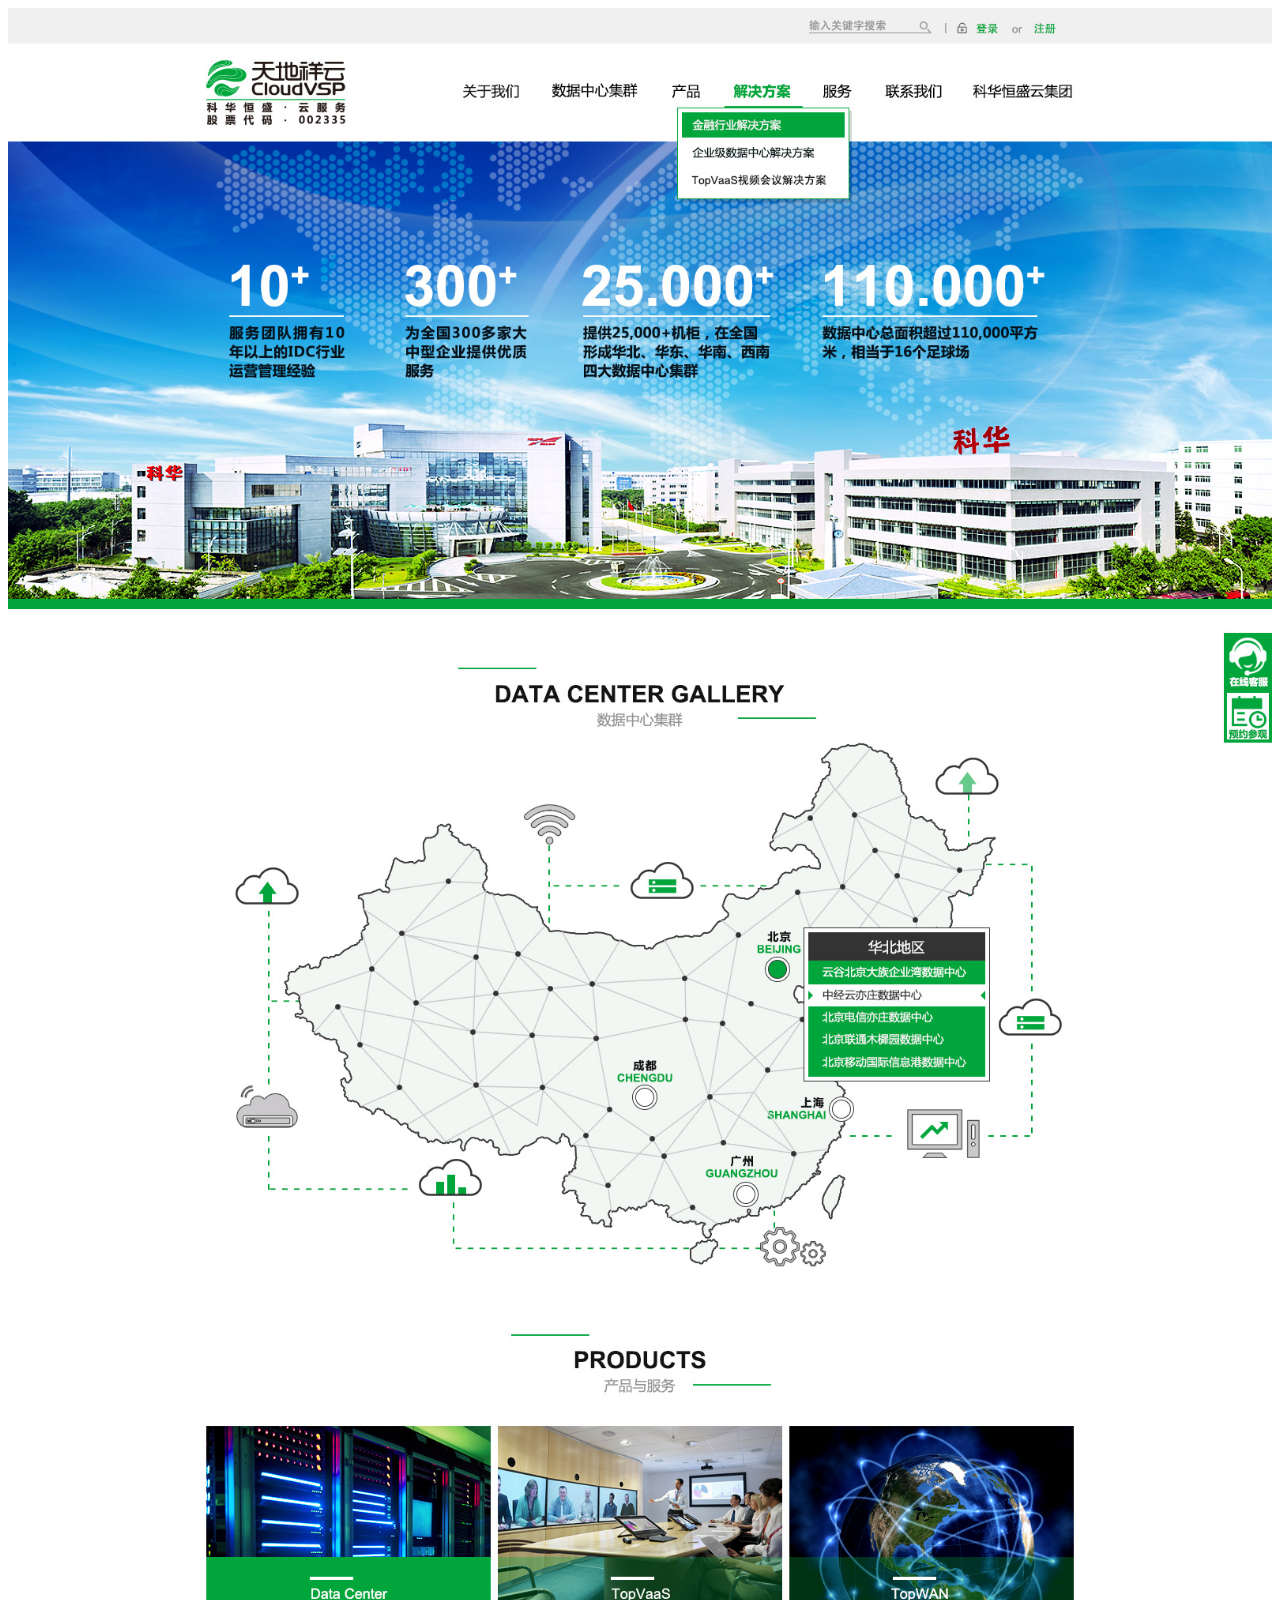
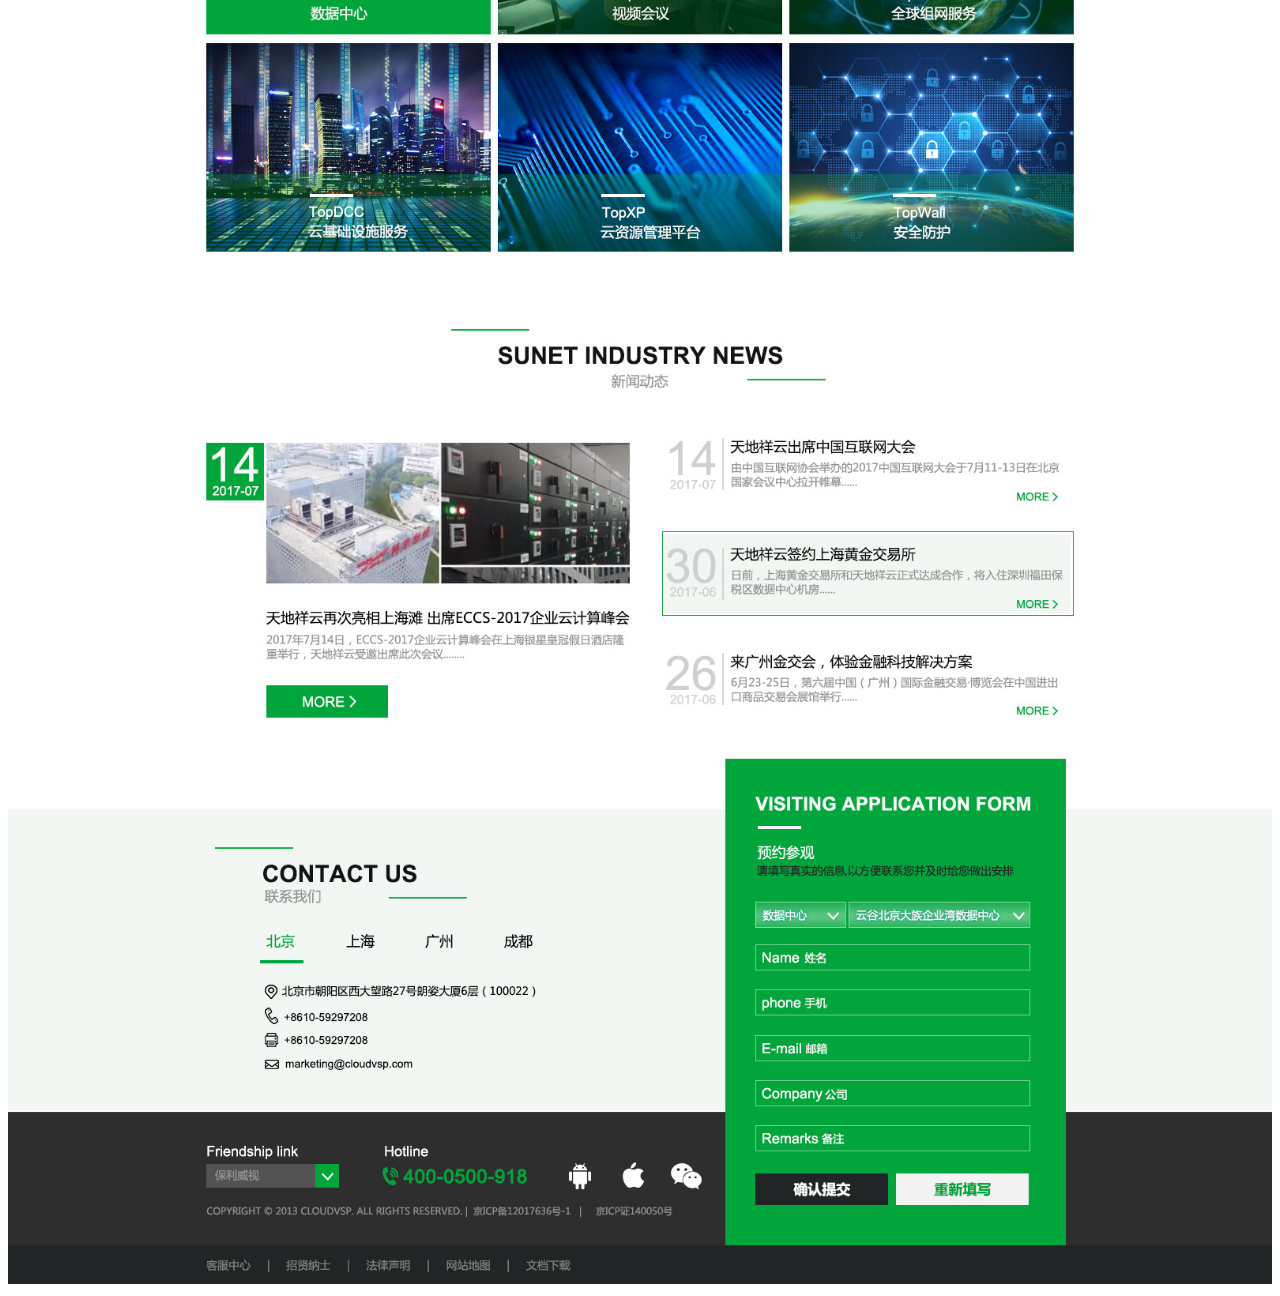
<file: reference.html>
<!DOCTYPE html>
<html>
	<head>
		<meta charset="UTF-8">
		<title></title>
		<style type="text/css">
			div{
				width: 100%;
			}
			img{
				width: 100%;
			}
		</style>
	</head>
	<body>
		<div>
			<img src="2.jpg" alt="" />
		</div>
	</body>
</html>
</file>
